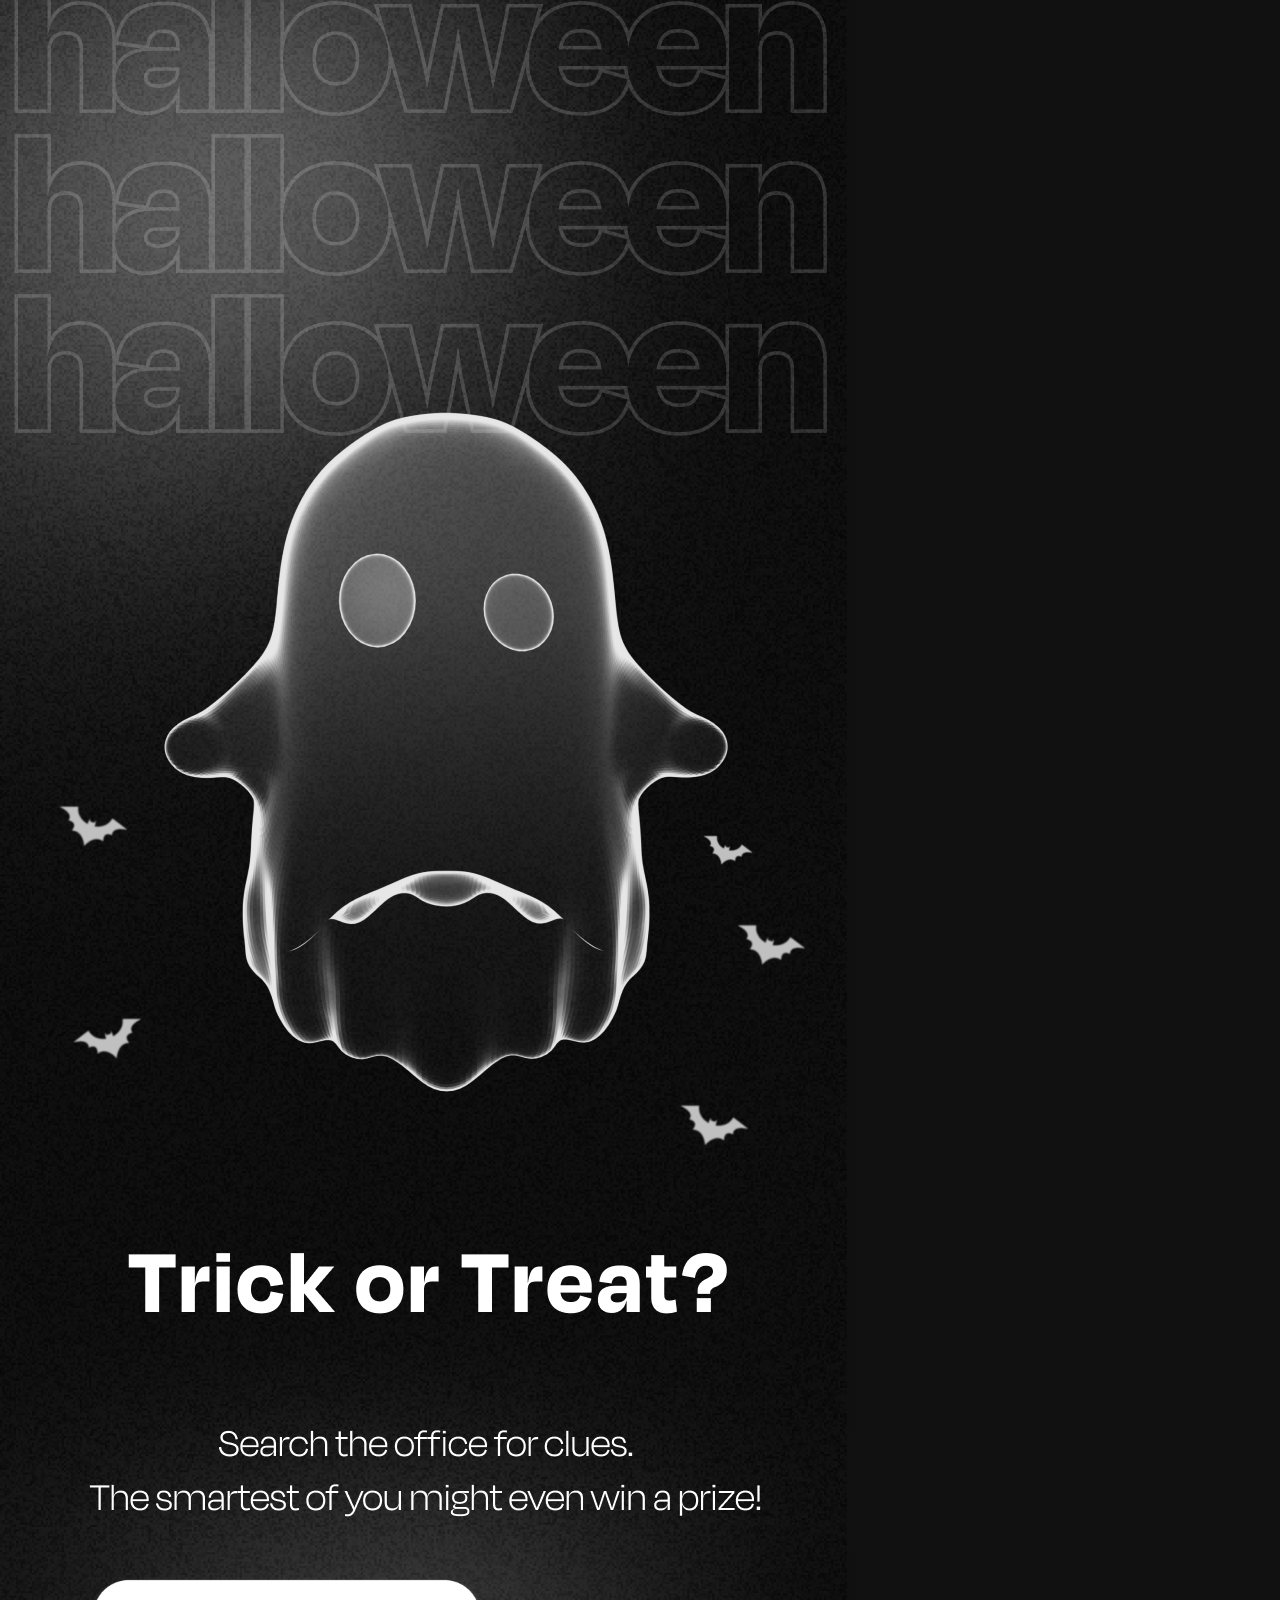
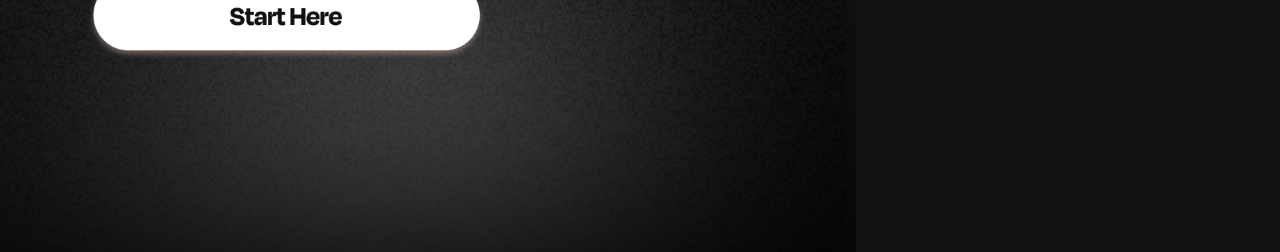
<file: index.html>
<!DOCTYPE html>
<html lang="en">
<head>
  <!-- Basic Page Needs
  –––––––––––––––––––––––––––––––––––––––––––––––––– -->
  <meta charset="utf-8">
  <title>Trick or Treat</title>
  <meta name="robots" content="noindex,nofollow">
  <meta name="description" content="Trick or Treat">
  <meta name="keywords" content="">
  <meta name="author" content="WongDoody">
  <meta name="google" content="notranslate">

  <!-- Mobile Specific Metas
  –––––––––––––––––––––––––––––––––––––––––––––––––– -->
  <meta name="viewport" content="width=device-width, initial-scale=1">

  <!-- FONT
  –––––––––––––––––––––––––––––––––––––––––––––––––– -->
  <link rel="stylesheet" href="https://fonts.googleapis.com/css?family=Spectral">

  <!-- CSS
  –––––––––––––––––––––––––––––––––––––––––––––––––– -->
  <link rel="stylesheet" href="css/normalize.css">
  <link rel="stylesheet" href="css/skeleton.css">
  <link rel="stylesheet" href="css/up_btn.css">

  <!-- Favicon
  –––––––––––––––––––––––––––––––––––––––––––––––––– -->
  <link rel="shortcut icon" href="https://icons.iconarchive.com/icons/microsoft/fluentui-emoji-flat/16/Ghost-Flat-icon.png">
</head>
<style>

/* Full-Width Images
–––––––––––––––––––––––––––––––––––––––––––––––––– */
img {
    max-width:100%;
    display: block;
}

video {
    max-width:100%;
    display: block;
}

.sections {
    width:100%;
    width: 100vw;
    height: 100vh;
    position: fixed;
    display: block;
    height: 100%;
}

div{
  display: flex;
}

/* Copy
___________________________________________________ */
#headline{
  position: absolute;
  align-self: flex-start;
  margin-top: 15%;
  margin-left: 10%;
  margin-right: 10%;
  font-family: sans-serif;
  font-size: xx-large;
  font-weight: 800;
  transform: scale(1, .9);
  color: white;
}

#instructions{
  position: absolute;
  align-self: flex-start;
  margin-top: 30%;
  margin-left: 10%;
  margin-right: 10%;
  font-family: sans-serif;
  font-size: large;
  font-weight: 600;
  transform: scale(1, .9);
  color: white;
}

#link-out{
  position: absolute;
  margin-top: 65%;
  margin-left: 10%;
  margin-right: 10%;
  font-family: sans-serif;
  font-size: medium;
  font-weight: 400;
  transform: scale(1, .9);
  color: white;
}

/* Buttons
___________________________________________________ */
#button{
  position: absolute;
  align-self: flex-end;
  justify-content: center;
  margin-bottom: 15%;
}

/* Override Safari Shadow DOM Image Overlay
___________________________________________________ */
image-overlay-line {
  display:none !important
}
</style>
<body>

  <!-- Primary Page Layout
  –––––––––––––––––––––––––––––––––––––––––––––––––– -->
  <div id="sections">
    <div>
      <img src="images/trick-or-treat-landing.png">
      <div id="button">
        <img src="images/start-here-button.png" width="70%" height="70%" onclick="location.href='how-to.html';">
      </div>
    </div>
  </div>

  <!-- Back to Top Button
  –––––––––––––––––––––––––––––––––––––––––––––––––– -->
  <!--script src="js/up_btn.js"></script>
  <script>
    up({
     width: '35px',
     height: '35px'
    });
  </script-->
  
<!-- End Document
–––––––––––––––––––––––––––––––––––––––––––––––––– -->
</body>
</html>
</file>
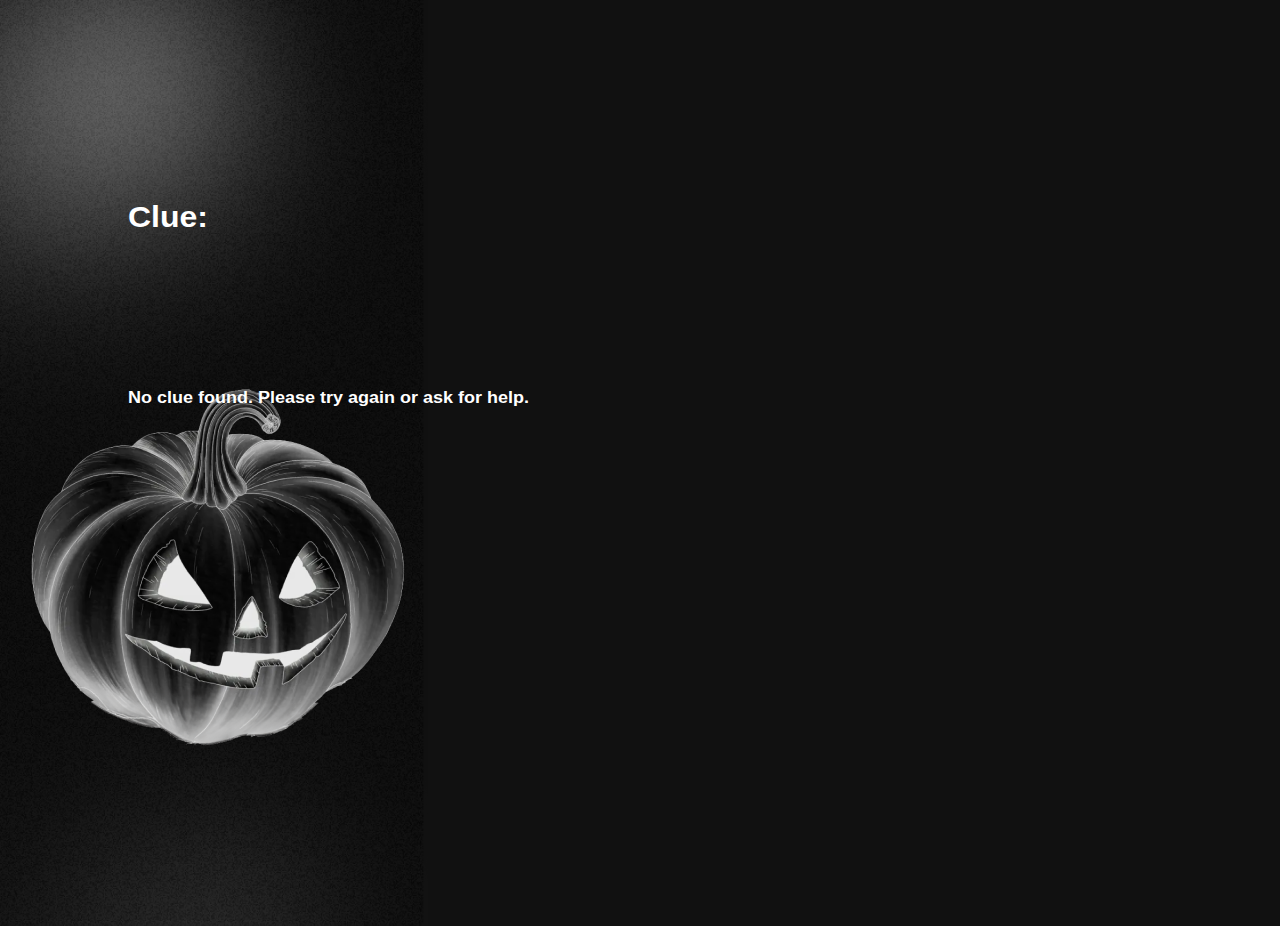
<file: clue.html>
<!DOCTYPE html>
<html lang="en">
<head>
  <!-- Basic Page Needs
  –––––––––––––––––––––––––––––––––––––––––––––––––– -->
  <meta charset="utf-8">
  <title>Trick or Treat</title>
  <meta name="robots" content="noindex,nofollow">
  <meta name="description" content="Trick or Treat">
  <meta name="keywords" content="">
  <meta name="author" content="WongDoody">
  <meta name="google" content="notranslate">

  <!-- Mobile Specific Metas
  –––––––––––––––––––––––––––––––––––––––––––––––––– -->
  <meta name="viewport" content="width=device-width, initial-scale=1">

  <!-- FONT
  –––––––––––––––––––––––––––––––––––––––––––––––––– -->
  <link rel="stylesheet" href="https://fonts.googleapis.com/css?family=Spectral">

  <!-- CSS
  –––––––––––––––––––––––––––––––––––––––––––––––––– -->
  <link rel="stylesheet" href="css/normalize.css">
  <link rel="stylesheet" href="css/skeleton.css">
  <link rel="stylesheet" href="css/up_btn.css">

  <!-- Favicon
  –––––––––––––––––––––––––––––––––––––––––––––––––– -->
  <link rel="shortcut icon" href="https://icons.iconarchive.com/icons/microsoft/fluentui-emoji-flat/16/Ghost-Flat-icon.png">
</head>
<style>

/* Full-Width Images
–––––––––––––––––––––––––––––––––––––––––––––––––– */
img {
    max-width:100%;
    display: block;
}

video {
    max-width:100%;
    display: block;
}

.sections {
    width:100%;
    width: 100vw;
    height: 100vh;
    position: fixed;
    display: block;
    height: 100%;
}

div{
  display: flex;
}

/* Copy
___________________________________________________ */
#headline{
  position: absolute;
  align-self: flex-start;
  margin-top: 15%;
  margin-left: 10%;
  margin-right: 10%;
  font-family: sans-serif;
  font-size: xx-large;
  font-weight: 800;
  transform: scale(1, .9);
  color: white;
}

#instructions{
  position: absolute;
  align-self: flex-start;
  margin-top: 30%;
  margin-left: 10%;
  margin-right: 10%;
  font-family: sans-serif;
  font-size: large;
  font-weight: 600;
  transform: scale(1, .9);
  color: white;
}

#link-out{
  position: absolute;
  margin-top: 65%;
  margin-left: 10%;
  margin-right: 10%;
  font-family: sans-serif;
  font-size: medium;
  font-weight: 400;
  transform: scale(1, .9);
  color: white;
}

/* Buttons
___________________________________________________ */
#button{
  position: absolute;
  align-self: flex-end;
  justify-content: center;
  margin-bottom: 15%;
}

/* Override Safari Shadow DOM Image Overlay
___________________________________________________ */
image-overlay-line {
  display: none !important
}
</style>

<script>
const urlParams = new URLSearchParams(window.location.search);
const myParam = urlParams.get('clueid');

// Clues
const mj = "Amidst tales of communication, on a shelf quite vast, Seek the rhythms and blues, the stories of jazz. Among periodicals, the answer does look, For your next hint resides in a musical book.";
const dr = "In a place where humor meets the wild, A creature stands, so oddly styled. Draped in hats and memories bright, Seek the antlered one in plain sight. Where two caps perch, your path's beguiled.";
const fy = "In a cozy corner where one may repose, Beneath comfy cushions, the secret does doze. With neon signs pointing, the way is quite clear, Lift the soft pillow, and the answer's near.";
const bw = "Near the panes where sunlight gleams, By the cart where spirits dream, Rests a cushion, bright and bold, Seek its fabric's colorful fold, And there you'll find what's next, it seems.";
const dc = "Where spirits soar and bottles line, A mythical beast makes its shine. Its mane of pink, its body so grand, Seek its embrace, and in its hand, Your next clue will be close at hand.";
const ko = "In the realm of the kitchen, where meals come alive, Next to the cold guardian, where fresh foods survive. Seek the humble oats, in a packet they stay, Your next hint lies there, to guide you on your way.";
const kt = "In the heart of the kitchen, where flavors align, Among leaves that are steeped, and aromas that shine. The Earl Grey stands out, with its label quite clear, Within that very box, your next hint is near.";
const pb = "Where vivid colors dance and play, And pieces fit in their own way. But secrets lie not just on top, Beneath the box, your quest won't stop. Lift it up and you'll find a way.";
const sr = "In a room where snack was once at bay, Next to where you scan and pay. Above the wicker, high and neat, Your next clue is in a treatless seat.";
const bf = "In the realm where ideas spark and flare, Brad's domain is found right there. Not too hot and not too cold, Open the door, and the prize will unfold.";

function getClue(key){
  if (key == "ldlmjguj4jf") {
    clue = mj;
  } else if (key == "ered48frngs") {
    clue = dr;
  } else if (key == "g3sfvj4y4ns") {
    clue = fy;
  } else if (key == "ji4bkd9w8dj") {
    clue = bw;
  } else if (key == "43ddg34clrj") {
    clue = dc;
  } else if (key == "fd9knbhongh") {
    clue = ko;
  } else if (key == "k4ikd2dt49s") {
    clue = kt;
  } else if (key == "9pdppo4bkd9") {
    clue = pb;
  } else if (key == "vj4smhlr2n4") {
    clue = sr;
  } else if (key == "4nsbd2pfope") {
    clue = bf;
  } else {
    clue = "No clue found. Please try again or ask for help.";
  };
  document.write(clue);
};
</script>

<body>

  <!-- Primary Page Layout
  –––––––––––––––––––––––––––––––––––––––––––––––––– -->
  <div id="sections">
    <div>
      <img src="images/pumpkin-bkgd.png">
      <div id="headline">
        Clue:
      </div>
      <div id="instructions">
        <script>getClue(myParam)</script>
      </div>
    </div>
  </div>

  <!-- Back to Top Button
  –––––––––––––––––––––––––––––––––––––––––––––––––– -->
  <!--script src="js/up_btn.js"></script>
  <script>
    up({
     width: '35px',
     height: '35px'
    });
  </script-->
  
<!-- End Document
–––––––––––––––––––––––––––––––––––––––––––––––––– -->
</body>
</html>
</file>
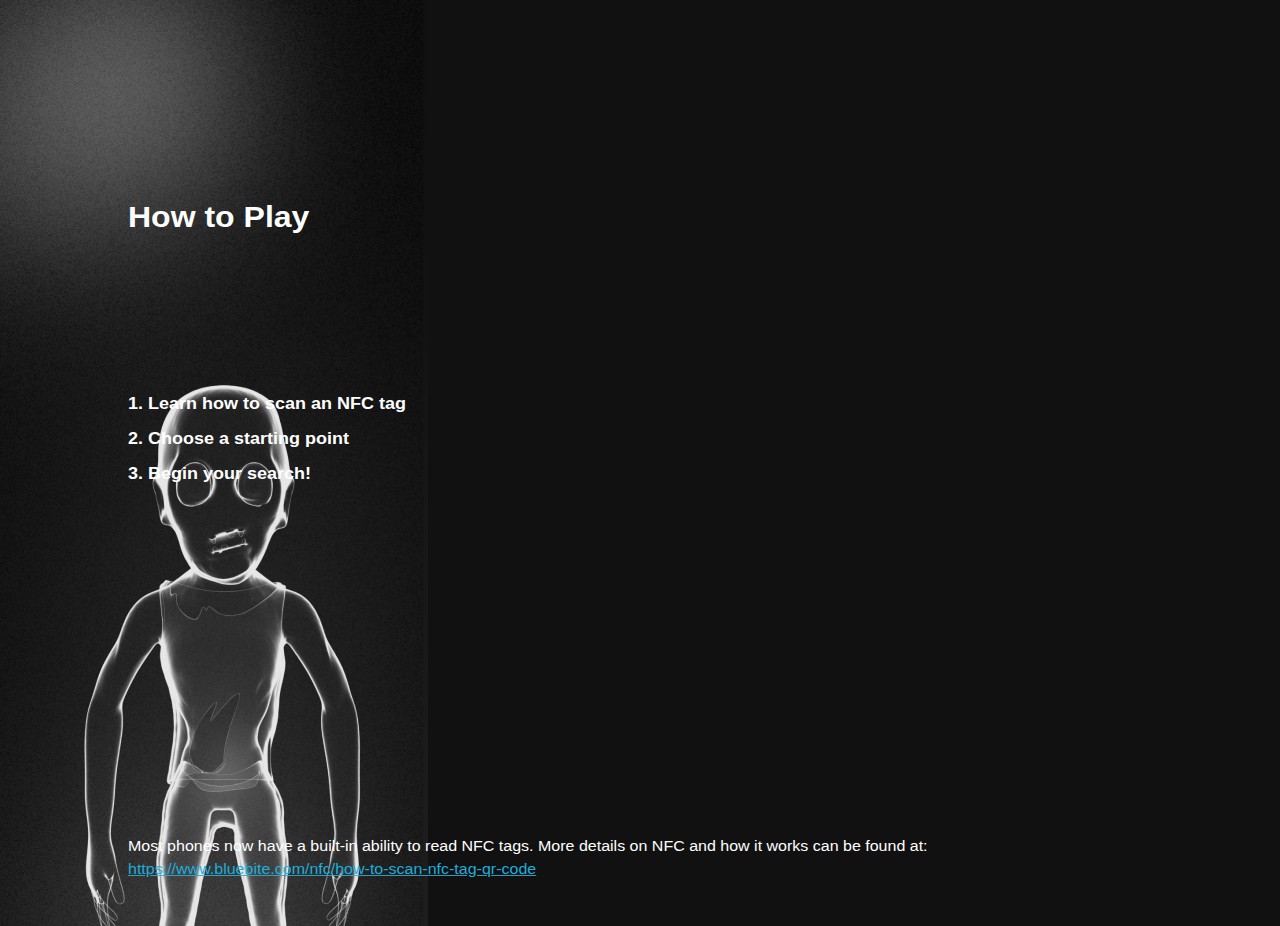
<file: how-to.html>
<!DOCTYPE html>
<html lang="en">
<head>
  <!-- Basic Page Needs
  –––––––––––––––––––––––––––––––––––––––––––––––––– -->
  <meta charset="utf-8">
  <title>Trick or Treat</title>
  <meta name="robots" content="noindex,nofollow">
  <meta name="description" content="Trick or Treat">
  <meta name="keywords" content="">
  <meta name="author" content="WongDoody">
  <meta name="google" content="notranslate">

  <!-- Mobile Specific Metas
  –––––––––––––––––––––––––––––––––––––––––––––––––– -->
  <meta name="viewport" content="width=device-width, initial-scale=1">

  <!-- FONT
  –––––––––––––––––––––––––––––––––––––––––––––––––– -->
  <link rel="stylesheet" href="https://fonts.googleapis.com/css?family=Spectral">

  <!-- CSS
  –––––––––––––––––––––––––––––––––––––––––––––––––– -->
  <link rel="stylesheet" href="css/normalize.css">
  <link rel="stylesheet" href="css/skeleton.css">
  <link rel="stylesheet" href="css/up_btn.css">

  <!-- Favicon
  –––––––––––––––––––––––––––––––––––––––––––––––––– -->
  <link rel="shortcut icon" href="https://icons.iconarchive.com/icons/microsoft/fluentui-emoji-flat/16/Ghost-Flat-icon.png">
</head>
<style>

/* Full-Width Images
–––––––––––––––––––––––––––––––––––––––––––––––––– */
img {
    max-width:100%;
    display: block;
}

video {
    max-width:100%;
    display: block;
}

.sections {
    width:100%;
    width: 100vw;
    height: 100vh;
    position: fixed;
    display: block;
    height: 100%;
}

div{
  display: flex;
}

/* Copy
___________________________________________________ */
#headline{
  position: absolute;
  align-self: flex-start;
  margin-top: 15%;
  margin-left: 10%;
  margin-right: 10%;
  font-family: sans-serif;
  font-size: xx-large;
  font-weight: 800;
  transform: scale(1, .9);
  color: white;
}

#instructions{
  position: absolute;
  align-self: flex-start;
  margin-top: 30%;
  margin-left: 10%;
  margin-right: 10%;
  font-family: sans-serif;
  font-size: large;
  font-weight: 600;
  transform: scale(1, .9);
  color: white;
}

#link-out{
  position: absolute;
  margin-top: 65%;
  margin-left: 10%;
  margin-right: 10%;
  font-family: sans-serif;
  font-size: medium;
  font-weight: 400;
  transform: scale(1, .9);
  color: white;
}

/* Buttons
___________________________________________________ */
#button{
  position: absolute;
  align-self: flex-end;
  justify-content: center;
  margin-bottom: 15%;
}

/* Override Safari Shadow DOM Image Overlay
___________________________________________________ */
image-overlay-line {
  display: none !important
}
</style>
<body>

  <!-- Primary Page Layout
  –––––––––––––––––––––––––––––––––––––––––––––––––– -->
  <div id="sections">
    <div>
      <img src="images/ghost-bkgd.png">
      <div id="headline">
        How to Play
      </div>
      <div id="instructions">
        <ol type="1">
          <li>Learn how to scan an NFC tag</li>
          <li>Choose a starting point</li>
          <li>Begin your search!</li>
        </ol>
      </div>
      <span id="link-out">
        Most phones now have a built-in ability to read NFC tags. More details on NFC and how it works can be found at:
        <a href="https://www.bluebite.com/nfc/how-to-scan-nfc-tag-qr-code" target="_blank">https://www.bluebite.com/nfc/how-to-scan-nfc-tag-qr-code</a>
      </span>
    </div>
  </div>

  <!-- Back to Top Button
  –––––––––––––––––––––––––––––––––––––––––––––––––– -->
  <!--script src="js/up_btn.js"></script>
  <script>
    up({
     width: '35px',
     height: '35px'
    });
  </script-->
  
<!-- End Document
–––––––––––––––––––––––––––––––––––––––––––––––––– -->
</body>
</html>
</file>
<file: css/skeleton.css>
/*
* Skeleton V2.0.4
* Copyright 2014, Dave Gamache
* www.getskeleton.com
* Free to use under the MIT license.
* http://www.opensource.org/licenses/mit-license.php
* 12/29/2014
*/


/* Table of contents
––––––––––––––––––––––––––––––––––––––––––––––––––
- Grid
- Base Styles
- Typography
- Links
- Buttons
- Forms
- Lists
- Code
- Tables
- Spacing
- Utilities
- Clearing
- Media Queries
*/


/* Grid
–––––––––––––––––––––––––––––––––––––––––––––––––– */
.container {
  position: relative;
  width: 100%;
  max-width: 960px;
  margin: 0 auto;
  padding: 0 20px;
  box-sizing: border-box; }
.column,
.columns {
  width: 100%;
  float: left;
  box-sizing: border-box; }

/* For devices larger than 400px */
@media (min-width: 400px) {
  .container {
    width: 85%;
    padding: 0; }
}

/* For devices larger than 550px */
@media (min-width: 550px) {
  .container {
    width: 80%; }
  .column,
  .columns {
    margin-left: 4%; }
  .column:first-child,
  .columns:first-child {
    margin-left: 0; }

  .one.column,
  .one.columns                    { width: 4.66666666667%; }
  .two.columns                    { width: 13.3333333333%; }
  .three.columns                  { width: 22%;            }
  .four.columns                   { width: 30.6666666667%; }
  .five.columns                   { width: 39.3333333333%; }
  .six.columns                    { width: 48%;            }
  .seven.columns                  { width: 56.6666666667%; }
  .eight.columns                  { width: 65.3333333333%; }
  .nine.columns                   { width: 74.0%;          }
  .ten.columns                    { width: 82.6666666667%; }
  .eleven.columns                 { width: 91.3333333333%; }
  .twelve.columns                 { width: 100%; margin-left: 0; }

  .one-third.column               { width: 30.6666666667%; }
  .two-thirds.column              { width: 65.3333333333%; }

  .one-half.column                { width: 48%; }

  /* Offsets */
  .offset-by-one.column,
  .offset-by-one.columns          { margin-left: 8.66666666667%; }
  .offset-by-two.column,
  .offset-by-two.columns          { margin-left: 17.3333333333%; }
  .offset-by-three.column,
  .offset-by-three.columns        { margin-left: 26%;            }
  .offset-by-four.column,
  .offset-by-four.columns         { margin-left: 34.6666666667%; }
  .offset-by-five.column,
  .offset-by-five.columns         { margin-left: 43.3333333333%; }
  .offset-by-six.column,
  .offset-by-six.columns          { margin-left: 52%;            }
  .offset-by-seven.column,
  .offset-by-seven.columns        { margin-left: 60.6666666667%; }
  .offset-by-eight.column,
  .offset-by-eight.columns        { margin-left: 69.3333333333%; }
  .offset-by-nine.column,
  .offset-by-nine.columns         { margin-left: 78.0%;          }
  .offset-by-ten.column,
  .offset-by-ten.columns          { margin-left: 86.6666666667%; }
  .offset-by-eleven.column,
  .offset-by-eleven.columns       { margin-left: 95.3333333333%; }

  .offset-by-one-third.column,
  .offset-by-one-third.columns    { margin-left: 34.6666666667%; }
  .offset-by-two-thirds.column,
  .offset-by-two-thirds.columns   { margin-left: 69.3333333333%; }

  .offset-by-one-half.column,
  .offset-by-one-half.columns     { margin-left: 52%; }

}


/* Base Styles
–––––––––––––––––––––––––––––––––––––––––––––––––– */
/* NOTE
html is set to 62.5% so that all the REM measurements throughout Skeleton
are based on 10px sizing. So basically 1.5rem = 15px :) */
html {
  font-size: 62.5%; }
body {
  background-color: #111;
  font-size: 1.5em; /* currently ems cause chrome bug misinterpreting rems on body element */
  line-height: 1.6;
  font-weight: 400;
  font-family: "Raleway", "HelveticaNeue", "Helvetica Neue", Helvetica, Arial, sans-serif;
  color: #222; }


/* Typography
–––––––––––––––––––––––––––––––––––––––––––––––––– */
h1, h2, h3, h4, h5, h6 {
  margin-top: 0;
  margin-bottom: 2rem;
  font-weight: 300; }
h1 { font-size: 4.0rem; line-height: 1.2;  letter-spacing: -.1rem;}
h2 { font-size: 3.6rem; line-height: 1.25; letter-spacing: -.1rem; }
h3 { font-size: 3.0rem; line-height: 1.3;  letter-spacing: -.1rem; }
h4 { font-size: 2.4rem; line-height: 1.35; letter-spacing: -.08rem; }
h5 { font-size: 1.8rem; line-height: 1.5;  letter-spacing: -.05rem; }
h6 { font-size: 1.5rem; line-height: 1.6;  letter-spacing: 0; }

/* Larger than phablet */
@media (min-width: 550px) {
  h1 { font-size: 5.0rem; }
  h2 { font-size: 4.2rem; }
  h3 { font-size: 3.6rem; }
  h4 { font-size: 3.0rem; }
  h5 { font-size: 2.4rem; }
  h6 { font-size: 1.5rem; }
}

p {
  margin-top: 0; }


/* Links
–––––––––––––––––––––––––––––––––––––––––––––––––– */
a {
  color: #1EAEDB; }
a:hover {
  color: #0FA0CE; }


/* Buttons
–––––––––––––––––––––––––––––––––––––––––––––––––– */
.button,
button,
input[type="submit"],
input[type="reset"],
input[type="button"] {
  display: inline-block;
  height: 38px;
  padding: 0 30px;
  color: #555;
  text-align: center;
  font-size: 11px;
  font-weight: 600;
  line-height: 38px;
  letter-spacing: .1rem;
  text-transform: uppercase;
  text-decoration: none;
  white-space: nowrap;
  background-color: transparent;
  border-radius: 4px;
  border: 1px solid #bbb;
  cursor: pointer;
  box-sizing: border-box; }
.button:hover,
button:hover,
input[type="submit"]:hover,
input[type="reset"]:hover,
input[type="button"]:hover,
.button:focus,
button:focus,
input[type="submit"]:focus,
input[type="reset"]:focus,
input[type="button"]:focus {
  color: #333;
  border-color: #888;
  outline: 0; }
.button.button-primary,
button.button-primary,
input[type="submit"].button-primary,
input[type="reset"].button-primary,
input[type="button"].button-primary {
  color: #FFF;
  background-color: #33C3F0;
  border-color: #33C3F0; }
.button.button-primary:hover,
button.button-primary:hover,
input[type="submit"].button-primary:hover,
input[type="reset"].button-primary:hover,
input[type="button"].button-primary:hover,
.button.button-primary:focus,
button.button-primary:focus,
input[type="submit"].button-primary:focus,
input[type="reset"].button-primary:focus,
input[type="button"].button-primary:focus {
  color: #FFF;
  background-color: #1EAEDB;
  border-color: #1EAEDB; }


/* Forms
–––––––––––––––––––––––––––––––––––––––––––––––––– */
input[type="email"],
input[type="number"],
input[type="search"],
input[type="text"],
input[type="tel"],
input[type="url"],
input[type="password"],
textarea,
select {
  height: 38px;
  padding: 6px 10px; /* The 6px vertically centers text on FF, ignored by Webkit */
  background-color: #fff;
  border: 1px solid #D1D1D1;
  border-radius: 4px;
  box-shadow: none;
  box-sizing: border-box; }
/* Removes awkward default styles on some inputs for iOS */
input[type="email"],
input[type="number"],
input[type="search"],
input[type="text"],
input[type="tel"],
input[type="url"],
input[type="password"],
textarea {
  -webkit-appearance: none;
     -moz-appearance: none;
          appearance: none; }
textarea {
  min-height: 65px;
  padding-top: 6px;
  padding-bottom: 6px; }
input[type="email"]:focus,
input[type="number"]:focus,
input[type="search"]:focus,
input[type="text"]:focus,
input[type="tel"]:focus,
input[type="url"]:focus,
input[type="password"]:focus,
textarea:focus,
select:focus {
  border: 1px solid #33C3F0;
  outline: 0; }
label,
legend {
  display: block;
  margin-bottom: .5rem;
  font-weight: 600; }
fieldset {
  padding: 0;
  border-width: 0; }
input[type="checkbox"],
input[type="radio"] {
  display: inline; }
label > .label-body {
  display: inline-block;
  margin-left: .5rem;
  font-weight: normal; }


/* Lists
–––––––––––––––––––––––––––––––––––––––––––––––––– */
ul {
  list-style: circle inside; }
ol {
  list-style: decimal inside; }
ol, ul {
  padding-left: 0;
  margin-top: 0; }
ul ul,
ul ol,
ol ol,
ol ul {
  margin: 1.5rem 0 1.5rem 3rem;
  font-size: 90%; }
li {
  margin-bottom: 1rem; }


/* Code
–––––––––––––––––––––––––––––––––––––––––––––––––– */
code {
  padding: .2rem .5rem;
  margin: 0 .2rem;
  font-size: 90%;
  white-space: nowrap;
  background: #F1F1F1;
  border: 1px solid #E1E1E1;
  border-radius: 4px; }
pre > code {
  display: block;
  padding: 1rem 1.5rem;
  white-space: pre; }


/* Tables
–––––––––––––––––––––––––––––––––––––––––––––––––– */
th,
td {
  padding: 12px 15px;
  text-align: left;
  border-bottom: 1px solid #E1E1E1; }
th:first-child,
td:first-child {
  padding-left: 0; }
th:last-child,
td:last-child {
  padding-right: 0; }


/* Spacing
–––––––––––––––––––––––––––––––––––––––––––––––––– */
button,
.button {
  margin-bottom: 1rem; }
input,
textarea,
select,
fieldset {
  margin-bottom: 1.5rem; }
pre,
blockquote,
dl,
figure,
table,
p,
ul,
ol,
form {
  margin-bottom: 2.5rem; }


/* Utilities
–––––––––––––––––––––––––––––––––––––––––––––––––– */
.u-full-width {
  width: 100%;
  box-sizing: border-box; }
.u-max-full-width {
  max-width: 100%;
  box-sizing: border-box; }
.u-pull-right {
  float: right; }
.u-pull-left {
  float: left; }


/* Misc
–––––––––––––––––––––––––––––––––––––––––––––––––– */
hr {
  margin-top: 3rem;
  margin-bottom: 3.5rem;
  border-width: 0;
  border-top: 1px solid #E1E1E1; }


/* Clearing
–––––––––––––––––––––––––––––––––––––––––––––––––– */

/* Self Clearing Goodness */
.container:after,
.row:after,
.u-cf {
  content: "";
  display: table;
  clear: both; }


/* Media Queries
–––––––––––––––––––––––––––––––––––––––––––––––––– */
/*
Note: The best way to structure the use of media queries is to create the queries
near the relevant code. For example, if you wanted to change the styles for buttons
on small devices, paste the mobile query code up in the buttons section and style it
there.
*/


/* Larger than mobile */
@media (min-width: 400px) {}

/* Larger than phablet (also point when grid becomes active) */
@media (min-width: 550px) {}

/* Larger than tablet */
@media (min-width: 750px) {}

/* Larger than desktop */
@media (min-width: 1000px) {}

/* Larger than Desktop HD */
@media (min-width: 1200px) {}
</file>
<file: css/up_btn.css>
.up-btn {
  width: 50px;
  height: 50px;
  right: 20px;
  bottom: 20px;
  opacity: .7;
  background: #333;
  cursor: pointer;
  position: fixed;
  z-index: 2000;
  transition: all .4s ease-in-out;
  padding: 10px;
  box-sizing: border-box;
  display: flex;
  justify-content: center;
  align-items: center;
  transform: scale(1);
}

.up-btn.up-btn__hide {
  opacity: 0;
  transform: scale(0);
  transition: all .4s ease-in-out;
}

.up-btn:hover {
  opacity: 1;
}

.up-btn.up-btn_circle {
  border-radius: 50%;
}

.up-btn__img {
  width: 100%;
  max-width: 100%;
}
</file>
